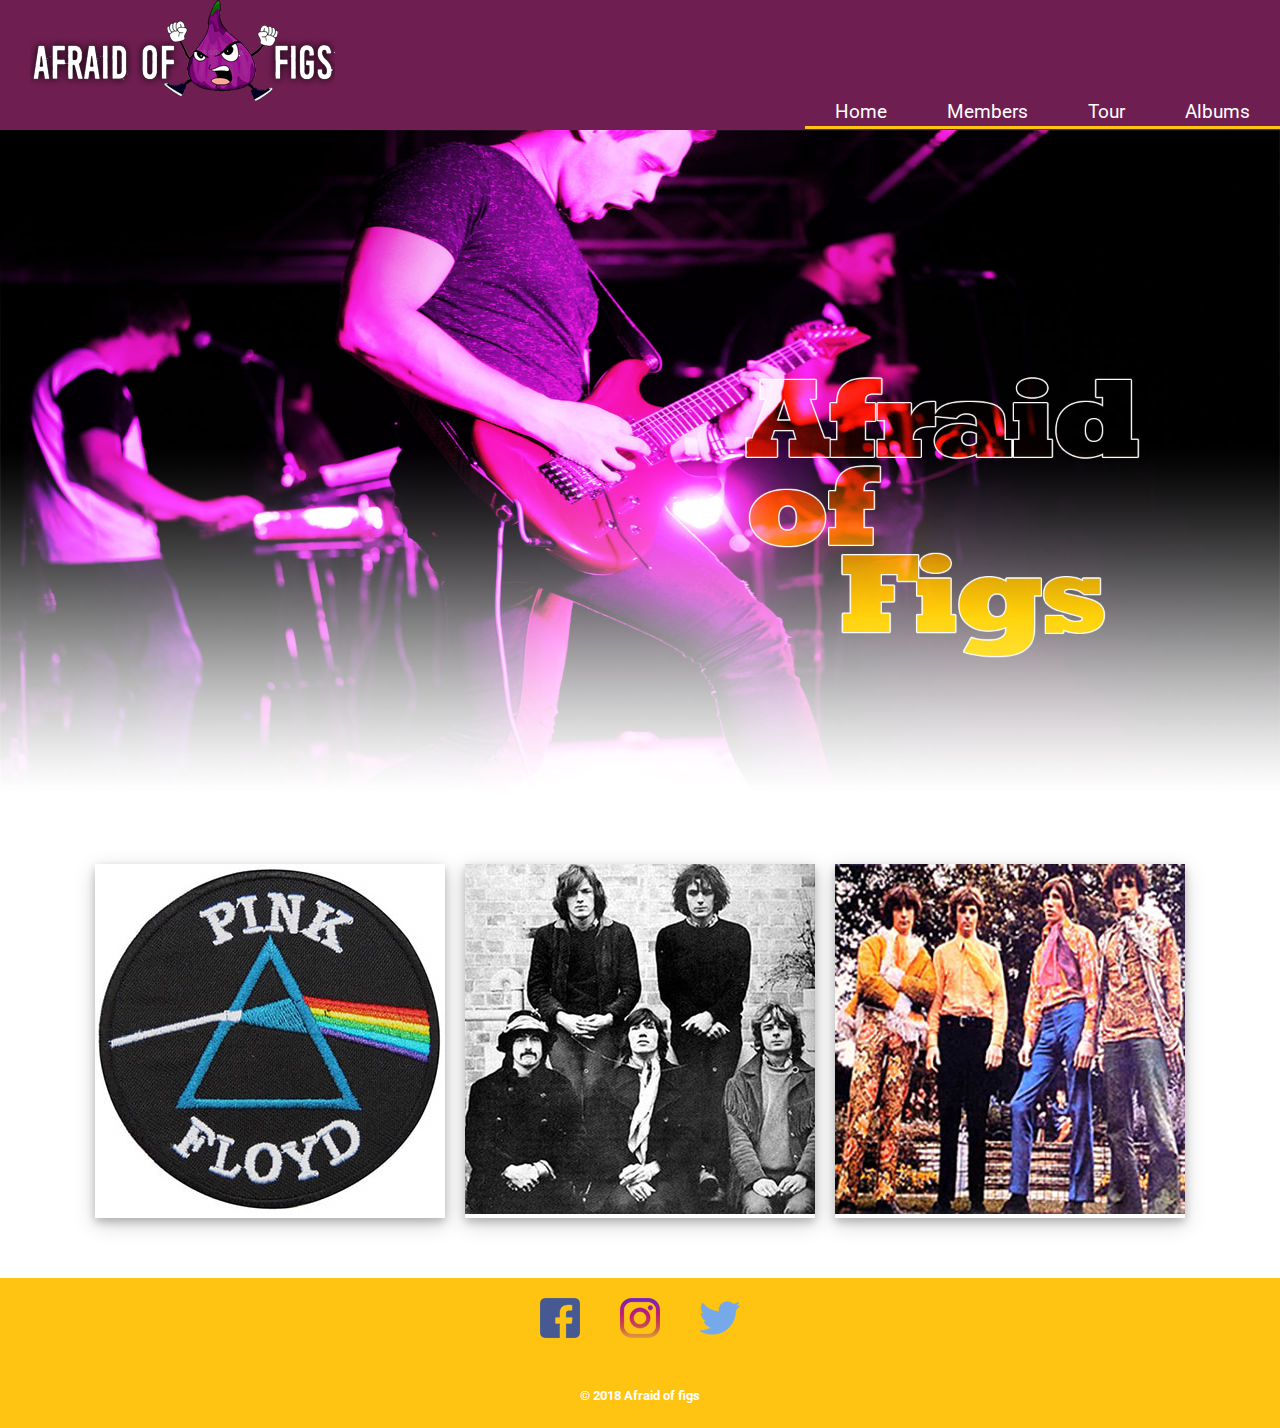
<file: index.html>
<!DOCTYPE html>
<html lang="en">
<head>
    <meta charset="UTF-8">
    <meta name="viewport" content="width=device-width, initial-scale=1.0">
    <meta http-equiv="X-UA-Compatible" content="ie=edge">
    <link href="https://fonts.googleapis.com/css?family=Roboto" rel="stylesheet">
    <link rel="stylesheet" href="main.css">
    <title>Afraid of Figs</title>
</head>
<body>

    <header>
        <a href="index.html"><img class="logo" src="./img/figs_logo.png" alt="logo"></a>
        
        <!-- START Nav-Bar -->
        <ul class="nav_bar">
            <li><a href="index.html">Home</a></li>
            <li><a href="members.html">Members</a></li>
            <li><a href="tour.html">Tour</a></li>
            <li><a href="albums.html">Albums</a></li>
        </ul>
        <!-- END  Nav-Bar -->

    </header>


    
            <div class="slide">
                <img src="./img/bg-pic.jpg" alt="band picture">
            </div>


          <!--   Print to DOM Sction      -->
          
            <div id="image_container"></div>

            <!--   END of Print to DOM section     -->

        

            <!--   Footer Section  -->

        <div class ="footer">
            <div><a href="http://wwww.facebook.com" target="_blank"><img src="./img/facebook.png" alt="facebook"></a></div>
            <div><a href="http://www.instagram.com" target="_blank"><img src="./img/instagram.png" alt="instagram"></a></div>
            <div><a href="http://twitter.com" target="_blank"><img src="./img/twitter.png" alt="twitter"></a></div>


            <h5> &copy;	2018 Afraid of figs </h5>
        </div>
      
          <!--  END of Footer section -->
    
    <script src="main.js"></script>
</html>
</file>
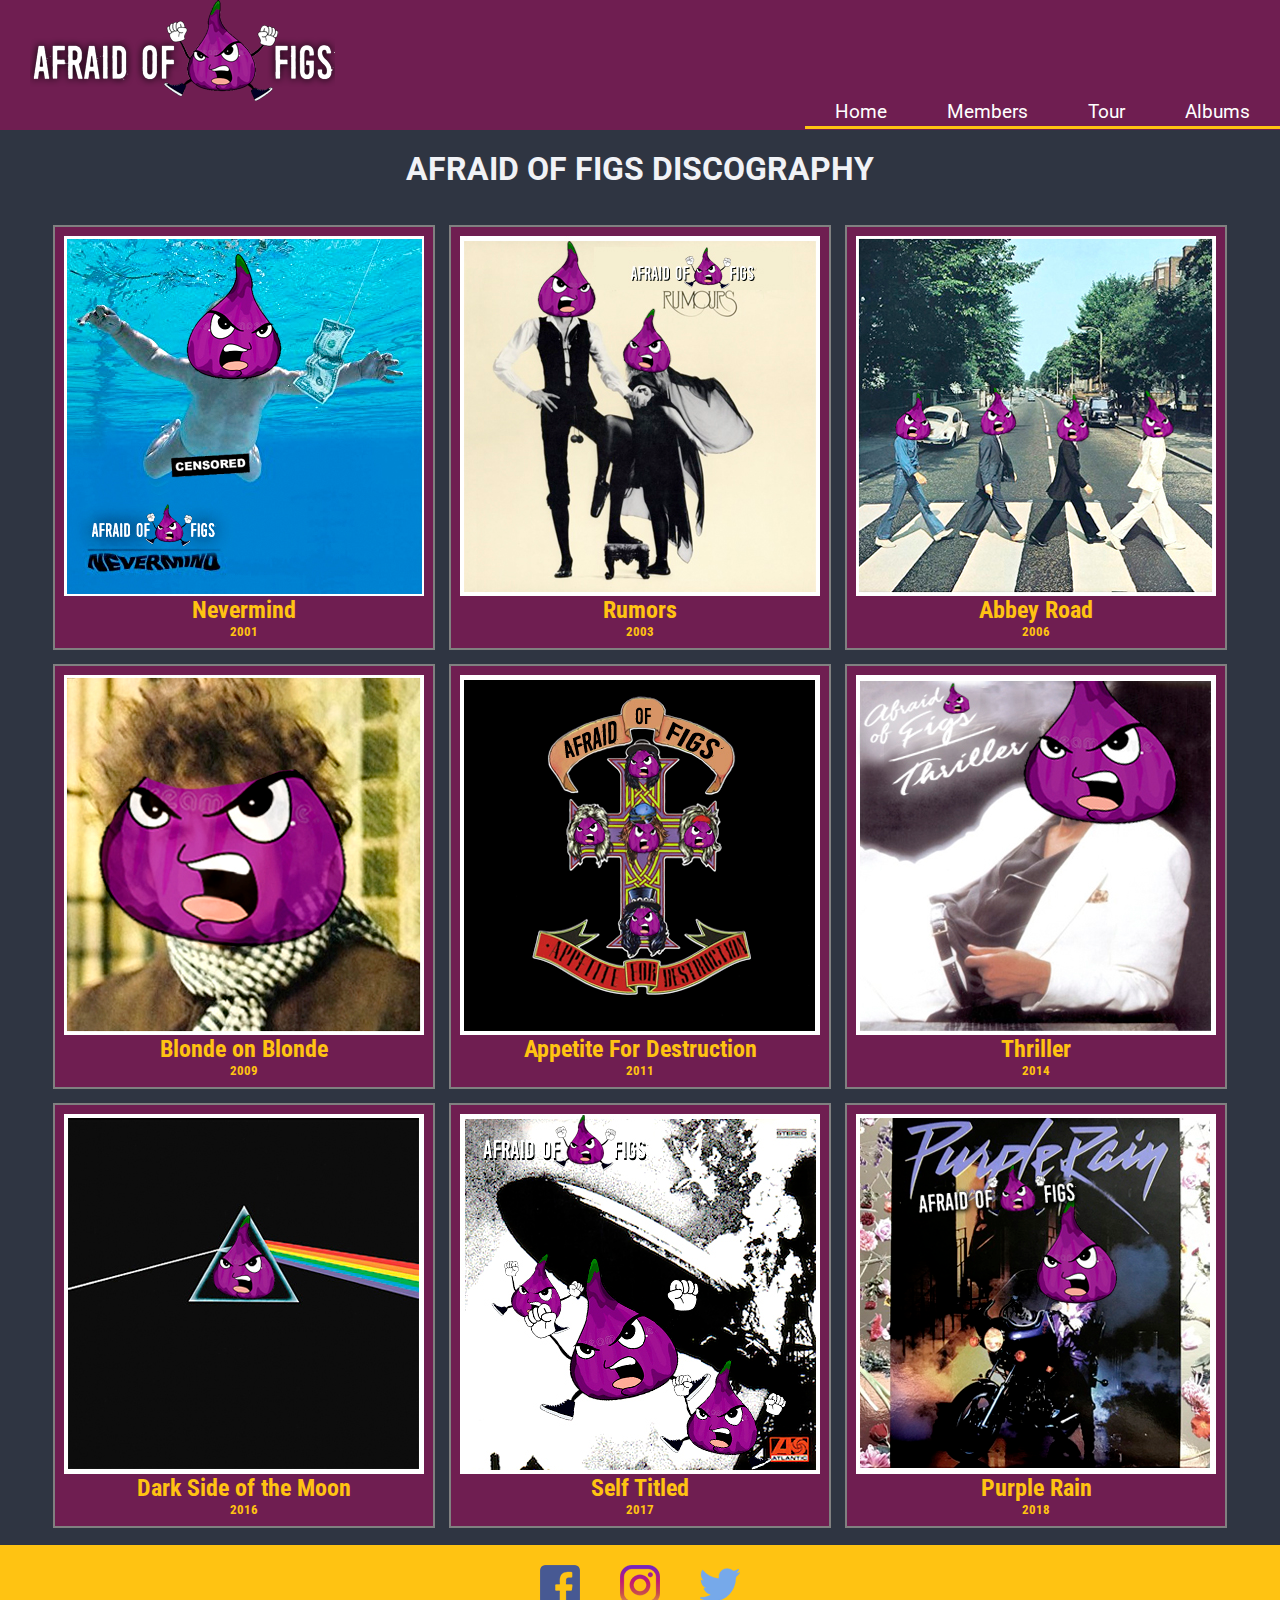
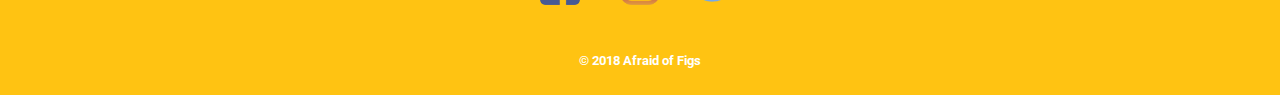
<file: albums.html>
<html lang="en">
<head>
    <meta charset="UTF-8">
    <meta name="viewport" content="width=device-width, initial-scale=1.0">
    <meta http-equiv="X-UA-Compatible" content="ie=edge">
    <link href="https://fonts.googleapis.com/css?family=Roboto|Roboto+Condensed" rel="stylesheet">
    <link rel="stylesheet" href="main.css">
    <title>Albums Page</title>
</head>


<body>
                <header>
                                <a href="index.html"><img class="logo" src="./img/figs_logo.png" alt="logo"></a>
                                
                                <!-- START Nav-Bar -->
                                <ul class="nav_bar">
                                    <li><a href="index.html">Home</a></li>
                                    <li><a href="members.html">Members</a></li>
                                    <li><a href="tour.html">Tour</a></li>
                                    <li><a href="albums.html">Albums</a></li>
                                   
                                </ul>
                                <!-- END  Nav-Bar -->
                            </header>
                                             
                        
                            <h1 id="albumTitle">AFRAID OF FIGS DISCOGRAPHY</h1>
        <div id= "albumContainerMain">
                

        

        </div>

            <!--   Footer Section  -->
            <div class ="footer">
                        <div><a href="http://wwww.facebook.com" target="_blank"><img src="./img/facebook.png" alt="facebook"></a></div>
                        <div><a href="http://www.instagram.com" target="_blank"><img src="./img/instagram.png" alt="instagram"></a></div>
                        <div><a href="http://twitter.com" target="_blank"><img src="./img/twitter.png" alt="twitter"></a></div>
                        <h5> &copy;	2018 Afraid of Figs </h5>
                    </div>
                  
                      <!--  END of Footer section -->
    
</body>
<script src="main.js"></script>
</html>
</file>
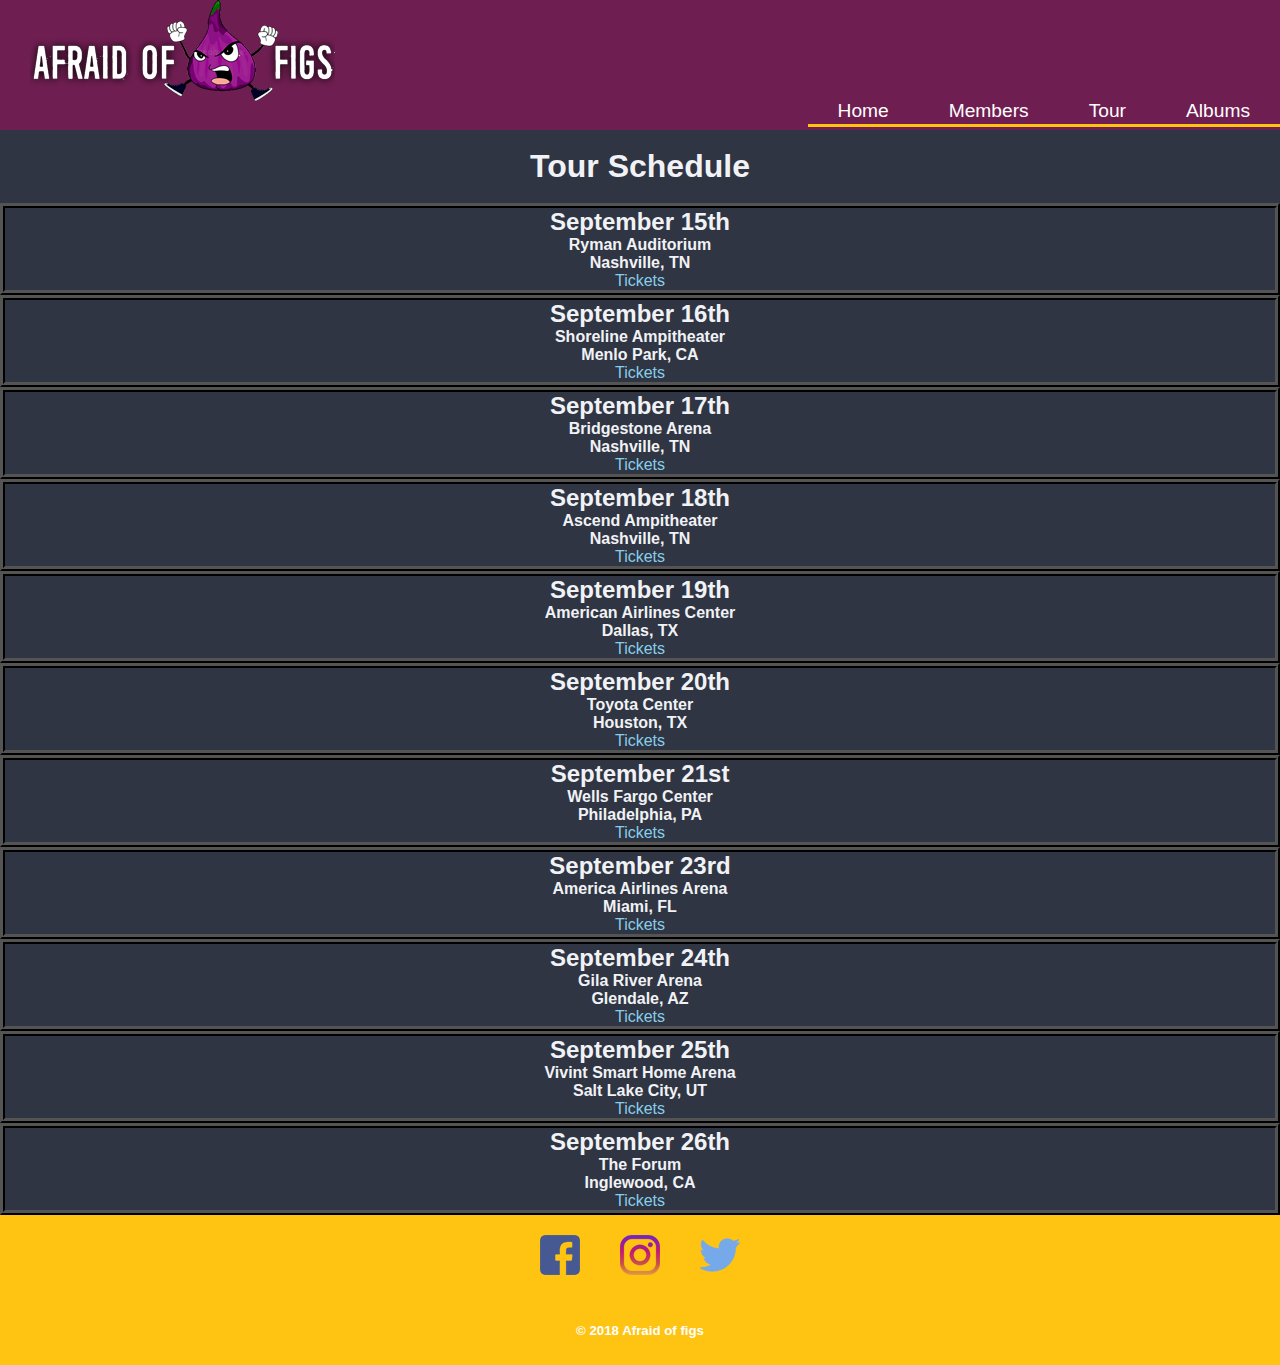
<file: tour.html>
<html lang="en">

<head>
    <meta charset="UTF-8">
    <meta name="viewport" content="width=device-width, initial-scale=1.0">
    <meta http-equiv="X-UA-Compatible" content="ie=edge">
    <link rel="stylesheet" type="text/css" media="screen" href="main.css">
    <title>Tours</title>
</head>

<body id="tourBody">
    <header>
        <a href="index.html"><img class="logo" src="./img/figs_logo.png" alt="logo"></a>

        <!-- START Nav-Bar -->
        <ul class="nav_bar">
            <li><a href="index.html">Home</a></li>
            <li><a href="members.html">Members</a></li>
            <li><a href="tour.html">Tour</a></li>
            <li><a href="albums.html">Albums</a></li>
        </ul>
        <!-- END  Nav-Bar -->
    </header>
    <br>
    <h1 class="tourHeading">Tour Schedule</h1>
    <br>
    <div id="tour-container">

    </div>

    <div class="footer">
        <div><a href="http://wwww.facebook.com" target="_blank"><img src="./img/facebook.png" alt="facebook"></a></div>
        <div><a href="http://www.instagram.com" target="_blank"><img src="./img/instagram.png" alt="instagram"></a></div>
        <div><a href="http://twitter.com" target="_blank"><img src="./img/twitter.png" alt="twitter"></a></div>


        <h5> &copy; 2018 Afraid of figs </h5>
    </div>





    <script src="main.js"></script>
</body>

</html>
</file>
<file: main.css>
* {
    margin: 0;
    box-sizing: border-box;
}

body{
    font-family: 'Roboto', sans-serif;
    background-color: #fff;
    text-align: center;
}
#bandMembersContainer {
background-color: #2F3542;
}
/* ----------- START OF HEADER ------------- */
header {
    width: 100%;
    height: 130px;
    background-color: #6F1E51;
    display: flex;
    justify-content: space-between;
    position: relative;
    top:0;
}
.logo {
    min-width: 200px;
    min-height: 50%;
    margin-left: 30px;
}
.nav_bar {
    list-style: none;
    display: flex;
    margin-top: 100px;
}
.nav_bar a {
    text-decoration: none;
    padding: 100px 30px 3px 30px;
    color: #fff;
    font-size: 1.2em;
    border-bottom: 3px solid  #FFC312;
    -webkit-transition-duration: 0.4s; /* Safari */
    transition-duration: 0.4s;
}
.nav_bar a:hover {
    text-decoration: none;
    background-color: #FFC312;
    color: #fff;
    font-size: 1.2em;
    color: #000;
}

.slide img{
max-width: 100%;
}


#image_container {
    width: 100%;
    display: flex;
    flex-wrap: wrap;
    justify-content:center;
    padding-bottom: 50px;
}


.img_band{
    background-color: rgba(255, 255, 255, 0.8);
    box-shadow: 0 4px 8px 0 rgba(0, 0, 0, 0.2), 0 6px 20px 0 rgba(0, 0, 0, 0.19);
    text-align: center;
    margin: 10px;
    max-width: 500px;
    max-height: 500px;
}



/* --------- END OF HEADER ------------- */
/* Begin Band Member Page */
#memberTitle {
    text-align: center;
    color: #f1f2f6;
    padding: 30px;
}

#memberWrapper {
    display: flex;
    flex-direction: row;
    justify-content: space-between;
    flex-wrap: wrap;
    padding: 0 30px 60px 30px;
}

.memberCard {
    background-color: #f1f2f6;
}
.imageMemberCard {
    height: 280px;
    width: 320px;
}
#memberInfo1,
#memberInfo2,
#memberInfo3 {
    padding: 20px;
}
/* end of band member page */
/* -------- ALBUM PAGE INFO ------------ */



  #albumContainerMain {
    margin-top: 0px;
    margin-bottom: 0px;
    display: flex;
    flex-direction: row;
    flex-wrap: wrap;
    justify-content: center;
    padding: 10px;
    background-color: #2F3542;
    
  }

  .albumCard {
    background-color: #6F1E51;
    width: 30%;
    outline: 2px solid grey;
    color: #FFC312;
    font-family: 'Roboto Condensed', sans-serif;
    padding: 9px;
    margin: 9px;
    
}

#albumTitle {
    color:  #f1f2f6;
    background-color:#2F3542;
    padding: 20px;
    margin: 0px;
    text-align: center;
}

.tourHeading {
    text-align: center;
}

#tour {
    border: 5px ridge black;
    width: 100%;
    overflow: hidden;
    white-space: wrap;
    text-align: center;

    
}

#tour a {
    color:skyblue;
    text-decoration: none;
    transition: 0.3s
}

#tour a:hover{
    text-decoration: underline;
}

#tourBody {
    background-color: #2F3542;
    color:  #f1f2f6;
    font-family: 'Roboto Condensed', sans-serif;
}

.concert {
    display:flex;
    justify-content:center;
    
}


/* -------- START OF FOOTER -------------- */
.footer{
    height: 150px;
    background-color: #FFC312;
    width:100%;
    position: relative;
    bottom:0;
    left: 0;
    text-align: center;
    color: #fff;
    display: flex;
    justify-content: center;
    justify-items: center;
    flex-wrap: wrap;
}
.footer img{
    padding: 20px;
    transition: 0.3s;;
}

.footer img:hover{
    transform: translateY(-8px);
}

.footer h5{
width:100%;
}
/* -------- END OF FOOTER -------------- */
</file>
